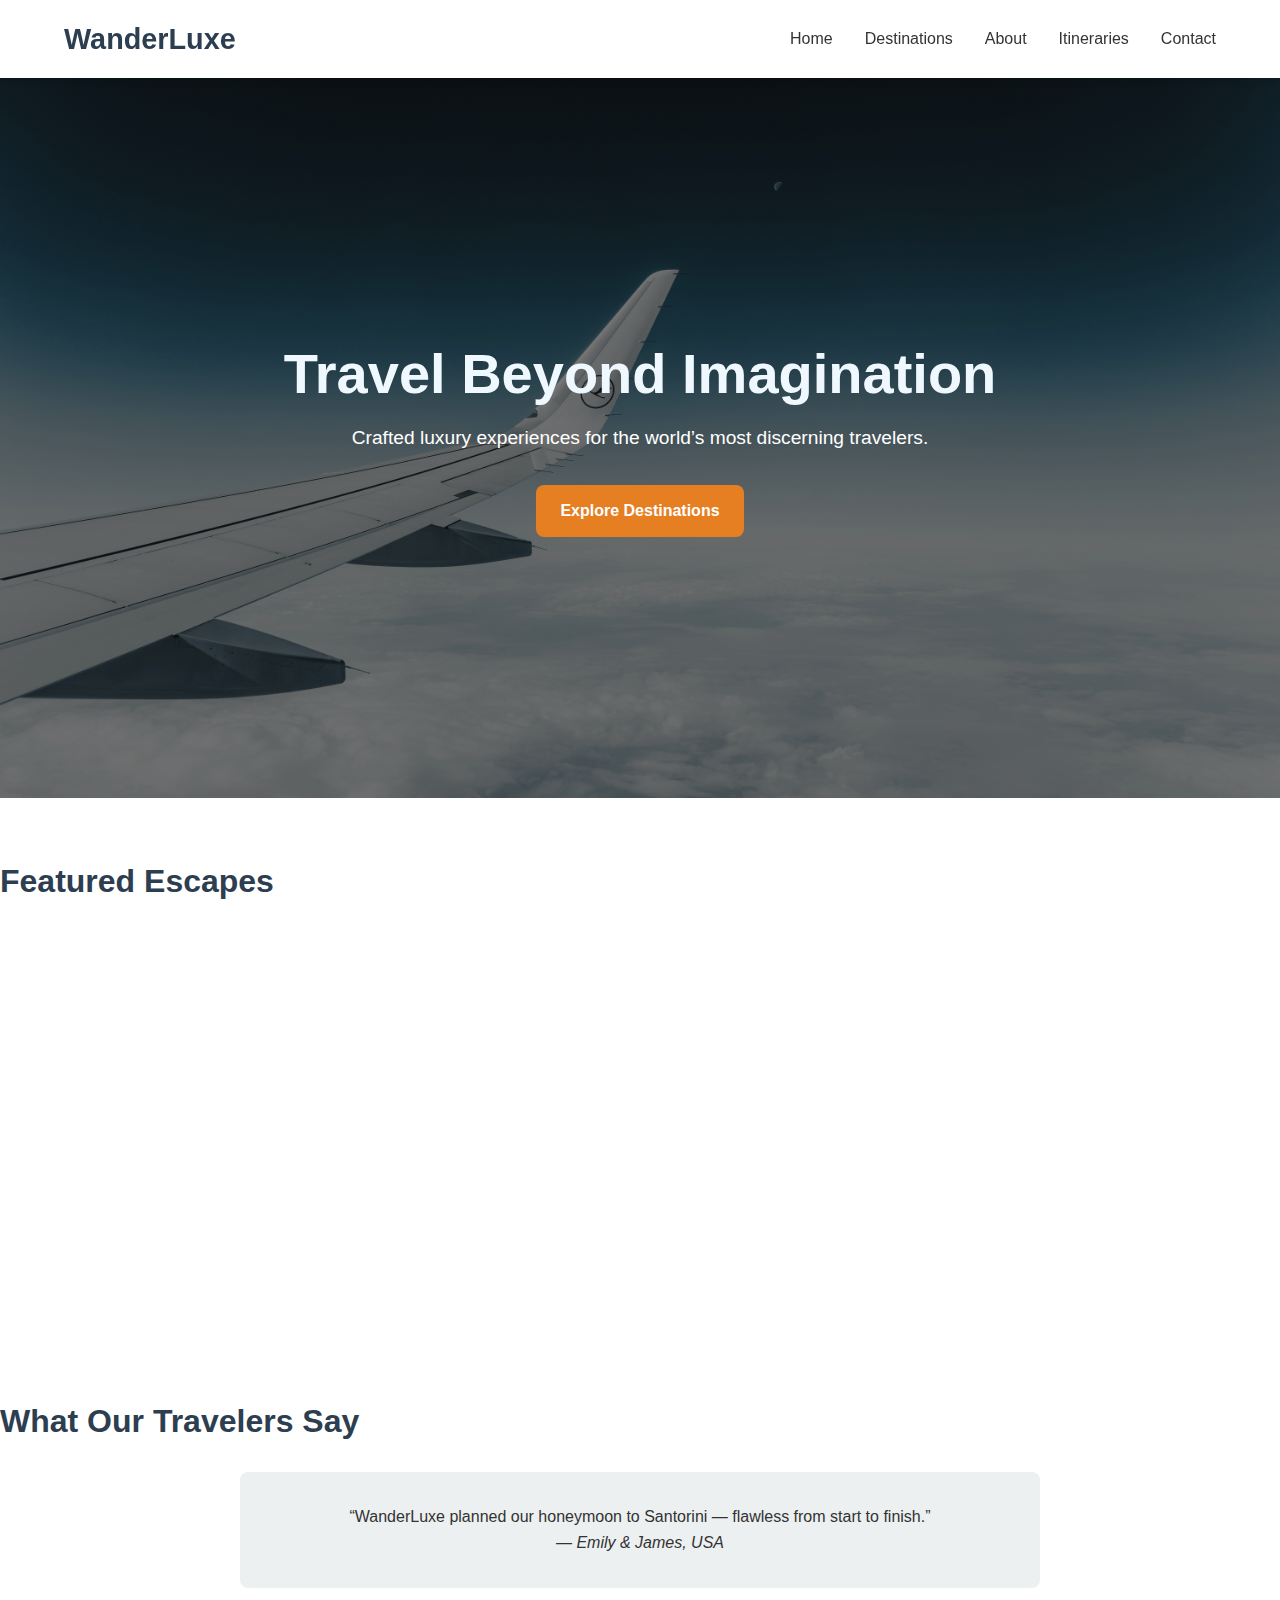
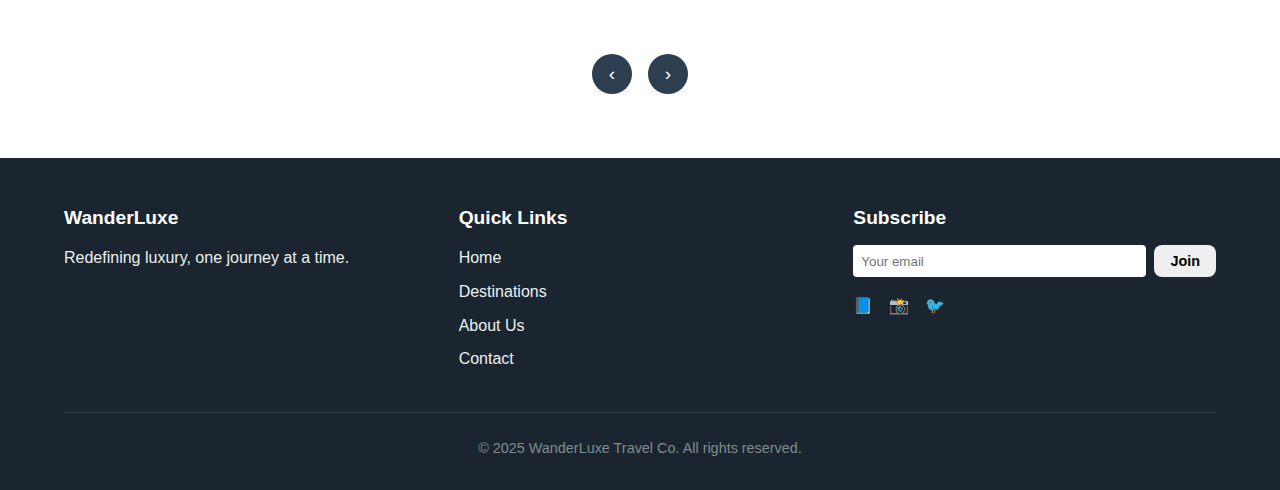
<file: index.html>
<!DOCTYPE html>
<html lang="en">

<head>
  <meta charset="UTF-8">
  <meta name="viewport" content="width=device-width, initial-scale=1.0">
  <title>WanderLuxe Travel Co. | Luxury Travel Redefined</title>
  <link rel="stylesheet" href="./css/styles.css">
  <link rel="stylesheet" href="./css/layout.css">
  <link rel="stylesheet" href="./css/components.css">
  <link rel="stylesheet" href="./css/pages/home.css">
</head>

<body>
  <header class="header">
    <div class="container header__inner">
      <a href="index.html" class="logo">WanderLuxe</a>
      <nav class="nav">
        <ul class="nav__list">
          <li><a href="index.html">Home</a></li>
          <li><a href="destinations.html">Destinations</a></li>
          <li><a href="about.html">About</a></li>
          <li><a href="itineraries.html">Itineraries</a></li>
          <li><a href="contact.html">Contact</a></li>
        </ul>
      </nav>
      <button class="hamburger" aria-label="Toggle menu">☰</button>
    </div>
  </header>

  <main>
    <section class="hero">
      <div class="hero__content">
        <h1>Travel Beyond Imagination</h1>
        <p>Crafted luxury experiences for the world’s most discerning travelers.</p>
        <a href="destinations.html" class="btn btn--primary">Explore Destinations</a>
      </div>
    </section>

    <section class="featured-destinations section-padding">
      <h2>Featured Escapes</h2>
      <div class="destinations-grid">
        <article class="destination-card">
          <img src="./images/destinations/paris.jpg" alt="Paris, France">
          <h3>Parisian Elegance</h3>
          <p>7 Days • From $8,500</p>
          <a href="itineraries.html#paris" class="btn btn--outline">View Itinerary</a>
        </article>
        <article class="destination-card">
          <img src="./images/destinations/tokyo.jpg" alt="Tokyo, Japan">
          <h3>Tokyo Nights & Temples</h3>
          <p>10 Days • From $9,200</p>
          <a href="itineraries.html#tokyo" class="btn btn--outline">View Itinerary</a>
        </article>
        <article class="destination-card">
          <img src="./images/destinations/bali.jpg" alt="Bali, Indonesia">
          <h3>Balinese Serenity</h3>
          <p>8 Days • From $7,800</p>
          <a href="itineraries.html#bali" class="btn btn--outline">View Itinerary</a>
        </article>
      </div>
    </section>

    <section class="testimonials section-padding">
      <h2>What Our Travelers Say</h2>
      <div class="testimonial-carousel">
        <div class="testimonial-item active">
          <blockquote>“WanderLuxe planned our honeymoon to Santorini — flawless from start to finish.”</blockquote>
          <cite>— Emily & James, USA</cite>
        </div>
        <div class="testimonial-item">
          <blockquote>“The private Kyoto tea ceremony was a moment we’ll cherish forever.”</blockquote>
          <cite>— Priya, Singapore</cite>
        </div>
        <div class="testimonial-item">
          <blockquote>“They turned our dream safari into reality. Service beyond compare.”</blockquote>
          <cite>— Marcus, UK</cite>
        </div>
      </div>
      <div class="carousel-controls">
        <button class="carousel-prev">‹</button>
        <button class="carousel-next">›</button>
      </div>
    </section>
  </main>

  <footer class="footer">
    <div class="container">
      <div class="footer__inner">
        <div class="footer__col">
          <h4>WanderLuxe</h4>
          <p>Redefining luxury, one journey at a time.</p>
        </div>
        <div class="footer__col">
          <h4>Quick Links</h4>
          <ul>
            <li><a href="index.html">Home</a></li>
            <li><a href="destinations.html">Destinations</a></li>
            <li><a href="about.html">About Us</a></li>
            <li><a href="contact.html">Contact</a></li>
          </ul>
        </div>
        <div class="footer__col">
          <h4>Subscribe</h4>
          <form class="footer-subscribe">
            <input type="email" placeholder="Your email" required>
            <button type="submit" class="btn btn--sm">Join</button>
          </form>
          <div class="social-icons">
            <a href="#">📘</a>
            <a href="#">📸</a>
            <a href="#">🐦</a>
          </div>
        </div>
      </div>
      <div class="footer__bottom">
        <p>&copy; 2025 WanderLuxe Travel Co. All rights reserved.</p>
      </div>
    </div>
  </footer>

  <script src="./js/main.js"></script>
</body>

</html>
</file>
<file: css/styles.css>
:root {
    --primary: #2c3e50;
    --secondary: #e67e22;
    --accent: #f39c12;
    --light: #ecf0f1;
    --dark: #1a252f;
    --text: #333;
    --text-light: #7f8c8d;
    --white: #fff;
    --shadow: 0 4px 6px rgba(0,0,0,0.1);
    --transition: all 0.3s ease;
    --radius: 8px;
    --container-width: 1200px;
}

* {
    margin: 0;
    padding: 0;
    box-sizing: border-box;
}

body {
    font-family: 'Segoe UI', Tahoma, Geneva, Verdana, sans-serif;
    line-height: 1.6;
    color: var(--text);
    background-color: var(--white);
}

h1, h2, h3, h4 {
    line-height: 1.2;
    margin-bottom: 0.5em;
    color: var(--primary);
}

h1 { font-size: 2.5rem; }
h2 { font-size: 2rem; }
h3 { font-size: 1.5rem; }
h4 { font-size: 1.2rem; }

p { margin-bottom: 1em; }

a {
    text-decoration: none;
    color: var(--secondary);
    transition: var(--transition);
}

a:hover { color: var(--accent); }

img {
    max-width: 100%;
    height: auto;
    display: block;
}

.container {
    width: 90%;
    max-width: var(--container-width);
    margin: 0 auto;
}

.section-padding {
    padding: 4rem 0;
}

.hidden {
    display: none !important;
}

/* Utility Classes */
.text-center { text-align: center; }
.mb-1 { margin-bottom: 1rem; }
.mb-2 { margin-bottom: 2rem; }
</file>
<file: css/layout.css>
/* Header */
.header {
    background: var(--white);
    box-shadow: var(--shadow);
    position: sticky;
    top: 0;
    z-index: 100;
}

.header__inner {
    display: flex;
    justify-content: space-between;
    align-items: center;
    padding: 1rem 0;
}

.logo {
    font-size: 1.8rem;
    font-weight: 700;
    color: var(--primary);
}

.nav__list {
    display: flex;
    list-style: none;
    gap: 2rem;
}

.nav__list a {
    color: var(--text);
    font-weight: 500;
}

.nav__list a:hover {
    color: var(--secondary);
}

.hamburger {
    display: none;
    font-size: 1.5rem;
    background: none;
    border: none;
    cursor: pointer;
    color: var(--primary);
}

/* Footer */
.footer {
    background: var(--dark);
    color: var(--light);
    padding: 3rem 0 1rem;
}

.footer__inner {
    display: grid;
    grid-template-columns: repeat(3, 1fr);
    gap: 2rem;
    margin-bottom: 2rem;
}

.footer__col h4 {
    color: var(--white);
    margin-bottom: 1rem;
}

.footer__col ul {
    list-style: none;
}

.footer__col ul li {
    margin-bottom: 0.5rem;
}

.footer__col a {
    color: var(--light);
}

.footer__col a:hover {
    color: var(--accent);
}

.footer-subscribe {
    display: flex;
    gap: 0.5rem;
    margin-top: 1rem;
}

.footer-subscribe input {
    padding: 0.5rem;
    border: none;
    border-radius: 4px;
    width: 100%;
}

.social-icons {
    display: flex;
    gap: 1rem;
    margin-top: 1rem;
}

.footer__bottom {
    text-align: center;
    padding-top: 1.5rem;
    border-top: 1px solid rgba(255,255,255,0.1);
    font-size: 0.9rem;
    color: var(--text-light);
}

/* Mobile Menu */
@media (max-width: 768px) {
    .nav {
        position: fixed;
        top: 70px;
        left: 0;
        width: 100%;
        background: var(--white);
        box-shadow: var(--shadow);
        transform: translateY(-150%);
        transition: var(--transition);
        z-index: 99;
    }

    .nav.active {
        transform: translateY(0);
    }

    .nav__list {
        flex-direction: column;
        padding: 1rem 0;
        gap: 0;
    }

    .nav__list li {
        padding: 0.8rem 2rem;
        border-bottom: 1px solid #eee;
    }

    .hamburger {
        display: block;
    }
}
</file>
<file: css/components.css>
/* Buttons */
.btn {
    display: inline-block;
    padding: 0.8rem 1.5rem;
    border: none;
    border-radius: var(--radius);
    font-weight: 600;
    cursor: pointer;
    transition: var(--transition);
    text-align: center;
}

.btn--primary {
    background: var(--secondary);
    color: var(--white);
}

.btn--primary:hover {
    background: var(--accent);
    transform: translateY(-2px);
}

.btn--outline {
    background: transparent;
    border: 2px solid var(--secondary);
    color: var(--secondary);
}

.btn--outline:hover {
    background: var(--secondary);
    color: var(--white);
}

.btn--sm {
    padding: 0.5rem 1rem;
    font-size: 0.9rem;
}

/* Cards */
.destination-card {
    background: var(--white);
    border-radius: var(--radius);
    overflow: hidden;
    box-shadow: var(--shadow);
    transition: var(--transition);
}

.destination-card:hover {
    transform: translateY(-5px);
    box-shadow: 0 10px 20px rgba(0,0,0,0.1);
}

.destination-card img {
    height: 200px;
    object-fit: cover;
}

.destination-card h3 {
    padding: 1rem;
    margin: 0;
}

.destination-card p {
    padding: 0 1rem;
    color: var(--text-light);
    margin: 0;
}

/* Testimonial Carousel */
.testimonial-carousel {
    position: relative;
    margin: 2rem 0;
    min-height: 150px;
}

.testimonial-item {
    display: none;
    text-align: center;
    padding: 2rem;
    background: var(--light);
    border-radius: var(--radius);
    margin: 0 auto;
    max-width: 800px;
}

.testimonial-item.active {
    display: block;
    animation: fadeIn 0.5s ease-in;
}

@keyframes fadeIn {
    from { opacity: 0; }
    to { opacity: 1; }
}

.carousel-controls {
    display: flex;
    justify-content: center;
    gap: 1rem;
    margin-top: 1rem;
}

.carousel-controls button {
    background: var(--primary);
    color: white;
    border: none;
    width: 40px;
    height: 40px;
    border-radius: 50%;
    cursor: pointer;
    font-size: 1.2rem;
}

/* Filter Buttons */
.filter-buttons {
    display: flex;
    gap: 0.5rem;
    flex-wrap: wrap;
    justify-content: center;
}

.filter-btn {
    padding: 0.5rem 1rem;
    background: var(--light);
    border: none;
    border-radius: 20px;
    cursor: pointer;
    transition: var(--transition);
}

.filter-btn:hover,
.filter-btn.active {
    background: var(--secondary);
    color: var(--white);
}

/* Team Member */
.team-member {
    text-align: center;
    background: var(--white);
    padding: 1.5rem;
    border-radius: var(--radius);
    box-shadow: var(--shadow);
}

.team-member img {
    width: 120px;
    height: 120px;
    border-radius: 50%;
    object-fit: cover;
    margin-bottom: 1rem;
}

.read-more {
    background: var(--secondary);
    color: white;
    border: none;
    padding: 0.5rem 1rem;
    border-radius: 4px;
    cursor: pointer;
    margin-top: 1rem;
}

/* Value Cards */
.values-grid {
    display: grid;
    grid-template-columns: repeat(auto-fit, minmax(250px, 1fr));
    gap: 2rem;
    margin-top: 2rem;
}

.value-card {
    text-align: center;
    padding: 2rem;
    background: var(--light);
    border-radius: var(--radius);
}

.value-icon {
    font-size: 2.5rem;
    margin-bottom: 1rem;
}

/* Modal */
.modal-overlay {
    position: fixed;
    top: 0;
    left: 0;
    width: 100%;
    height: 100%;
    background: rgba(0,0,0,0.7);
    display: flex;
    align-items: center;
    justify-content: center;
    z-index: 1000;
    padding: 1rem;
}

.modal {
    background: var(--white);
    padding: 2rem;
    border-radius: var(--radius);
    width: 100%;
    max-width: 500px;
    position: relative;
}

.modal-close {
    position: absolute;
    top: 1rem;
    right: 1rem;
    font-size: 1.5rem;
    background: none;
    border: none;
    cursor: pointer;
}

.modal form {
    display: flex;
    flex-direction: column;
    gap: 1rem;
}

.modal form input,
.modal form textarea {
    padding: 0.8rem;
    border: 1px solid #ddd;
    border-radius: 4px;
}

.modal-success {
    margin-top: 1rem;
    color: green;
    font-weight: 500;
}

/* Form Validation */
.form-group {
    margin-bottom: 1rem;
}

.form-group label {
    display: block;
    margin-bottom: 0.5rem;
    font-weight: 500;
}

.error {
    color: #e74c3c;
    font-size: 0.9rem;
    margin-top: 0.3rem;
}

.form-success {
    margin-top: 1rem;
    padding: 1rem;
    background: #d4edda;
    color: #155724;
    border-radius: var(--radius);
}

/* Itinerary Accordion */
.itinerary {
    margin-bottom: 2rem;
    border: 1px solid #eee;
    border-radius: var(--radius);
    overflow: hidden;
}

.itinerary-header {
    background: var(--primary);
    color: var(--white);
    padding: 1.2rem;
    display: flex;
    justify-content: space-between;
    align-items: center;
    cursor: pointer;
    font-weight: 600;
}

.itinerary-content {
    padding: 0 1.5rem;
}

.itinerary-gallery {
    display: grid;
    grid-template-columns: repeat(auto-fit, minmax(200px, 1fr));
    gap: 1rem;
    margin: 1.5rem 0;
}

/* Contact Split */
.contact__split {
    display: grid;
    grid-template-columns: 1fr 1fr;
    gap: 3rem;
}

.contact-details {
    margin-top: 2rem;
}

.contact-details h3 {
    margin-bottom: 1rem;
}

.contact-details p {
    margin-bottom: 0.5rem;
}

@media (max-width: 768px) {
    .contact__split {
        grid-template-columns: 1fr;
    }
}
</file>
<file: css/pages/home.css>
.hero {
    height: 80vh;
    background: linear-gradient(rgba(0,0,0,0.5), rgba(0,0,0,0.5)), url('../../images/hero.jpg') no-repeat center center/cover;
    display: flex;
    align-items: center;
    justify-content: center;
    text-align: center;
    color: var(--white);
}

.hero__content h1 {
    font-size: 3.5rem;
    margin-bottom: 1rem;
    color: aliceblue;
}

.hero__content p {
    font-size: 1.2rem;
    max-width: 700px;
    margin: 0 auto 2rem;
}

.destinations-grid {
    display: grid;
    grid-template-columns: repeat(auto-fit, minmax(300px, 1fr));
    gap: 2rem;
    margin-top: 2rem;
}
</file>
